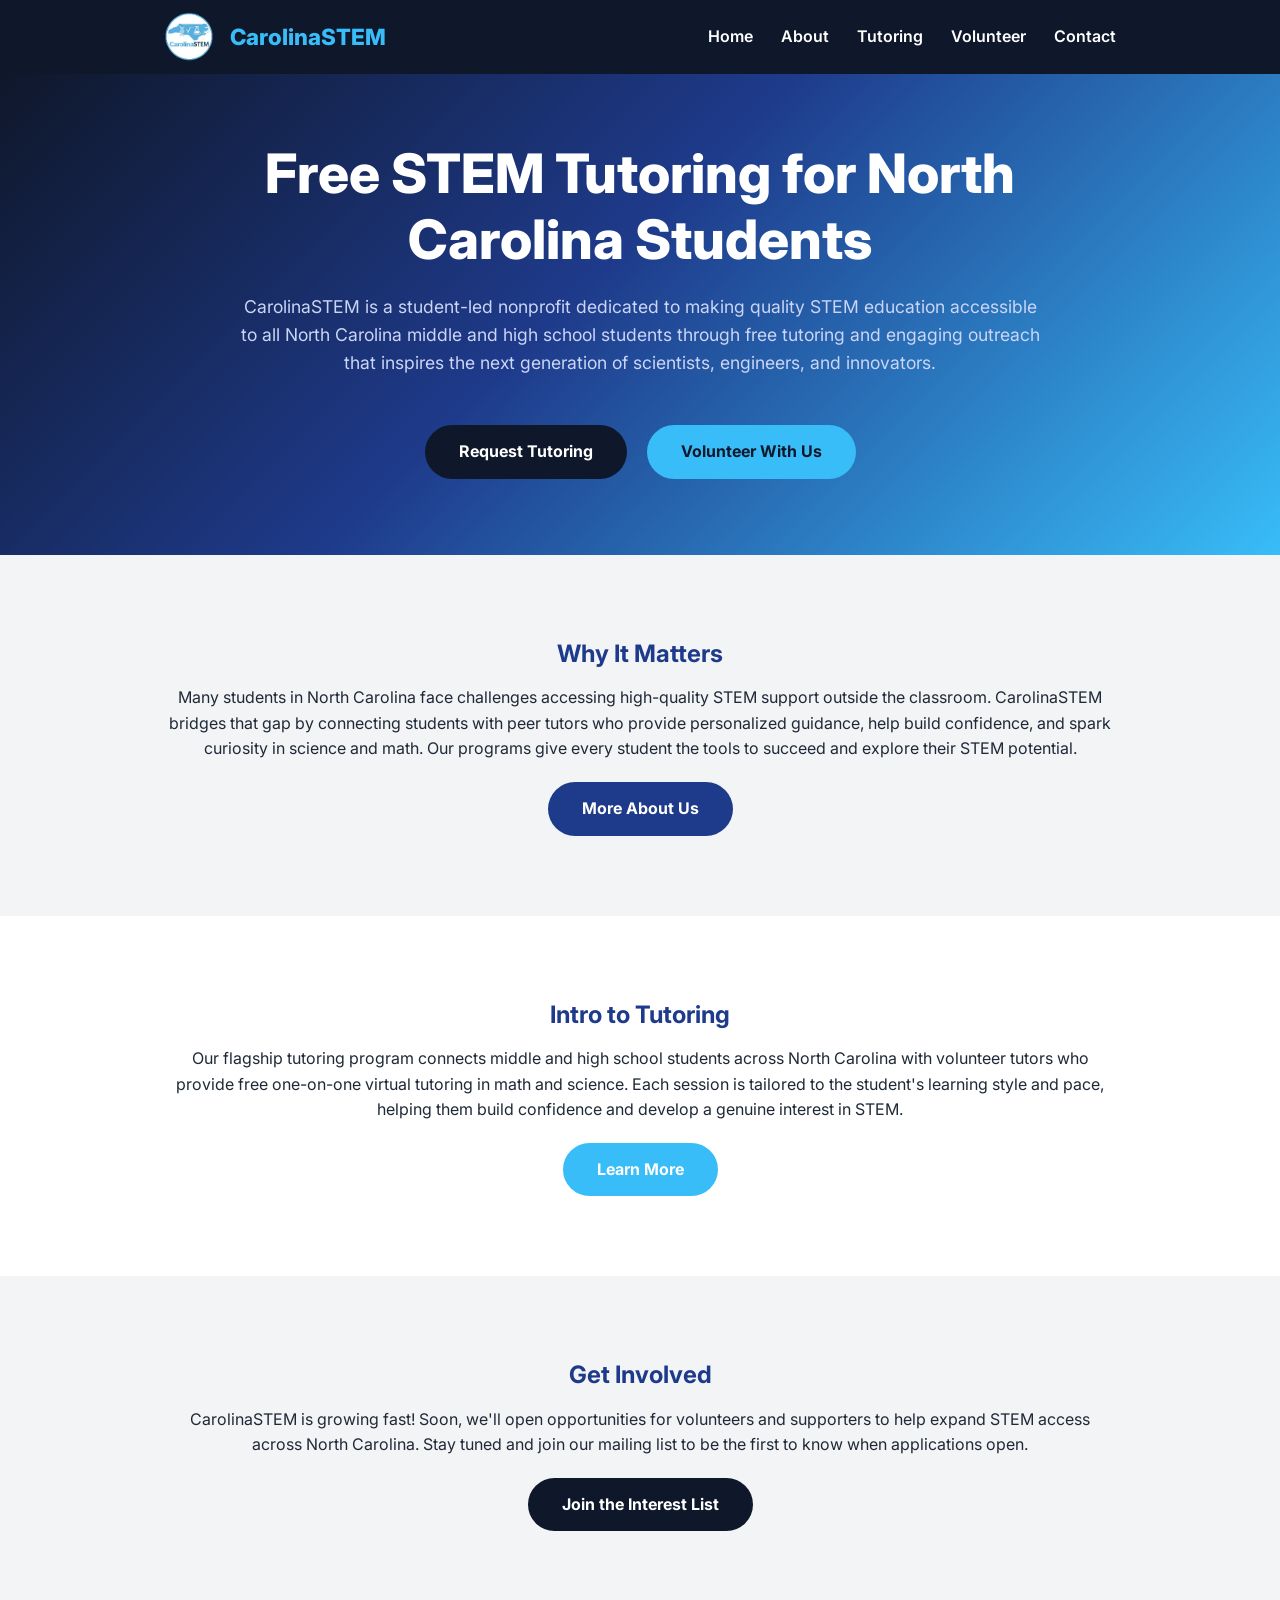
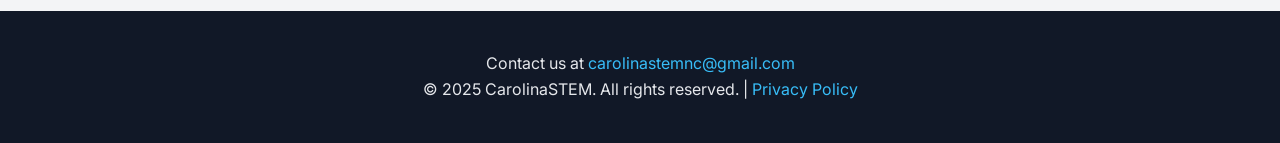
<file: index.html>
<!DOCTYPE html>
<html lang="en">
<head>
  <link rel="icon" href="favicon-final.png" type="image/png" />
  <meta charset="UTF-8" />
  <meta name="viewport" content="width=device-width, initial-scale=1.0" />
  <meta name="description" content="CarolinaSTEM provides free STEM tutoring to North    Carolina middle and high school students through our student-led nonprofit organization. Request tutoring or volunteer today.">
  <title>CarolinaSTEM</title>
  <link rel="stylesheet" href="styles.css" />
  <link rel="preconnect" href="https://fonts.googleapis.com">
  <link rel="preconnect" href="https://fonts.gstatic.com" crossorigin>
  <link href="https://fonts.googleapis.com/css2?family=Inter:wght@400;600;700&display=swap" rel="stylesheet">
</head>
<body>
<header class="top-nav">
  <div class="container">
    <a href="index.html" class="logo">
      <img src="favicon-final.png" alt="CarolinaSTEM Logo" class="logo-img">
      <span class="logo-text">CarolinaSTEM</span>
    </a>
    <nav class="nav-links">
      <a href="index.html">Home</a>
      <a href="about.html">About</a>
      <a href="tutoring.html">Tutoring</a>
      <a href="volunteer.html">Volunteer</a>
      <a href="contact.html">Contact</a>
    </nav>
  </div>
</header>
  <!--
  <div class="announcement" id="announcement">
  <span class="announcement-text">
    Looking for full, 6-week long courses in biology, math, coding, and other subjects? Check out <a href="https://smathtutors.weebly.com/overview.html" target="_blank" rel="noopener noreferrer">SMath Tutoring</a>. Register <a href="https://docs.google.com/forms/d/e/1FAIpQLSfJgn5MF80Zr8JHVbc7erbJmSC-7MuQUoDEdUMuD5OORImJAg/viewform" target="_blank" rel="noopener noreferrer">here!</a>
  </span>
    
  <button class="close-btn" onclick="closeAnnouncement()">✕</button>
</div>
  -->
  <header class="hero">
    <div class="container">
      <h1 id="rotating-text">Free STEM Tutoring for North Carolina Students</h1>
      <p class="subtitle">
        CarolinaSTEM is a student-led nonprofit dedicated to making quality STEM education            accessible to all North Carolina middle and high school students through free                 tutoring and engaging outreach that inspires the next generation of scientists,               engineers, and innovators.
      </p>
      <div class="button-group">
  <a href="tutoring.html" class="button primary">Request Tutoring</a>
  <a href="volunteer.html" class="button secondary">Volunteer With Us</a>
</div>
    </div>
  </header>

<!-- HOME PAGE BOTTOM SECTIONS -->

<section class="section grey-bg home-section">
  <div class="container">
    <h2 class="text-center" style="color:#1e3a8a;">Why It Matters</h2>
    <p class="text-center" style="text-align:center;">
      Many students in North Carolina face challenges accessing high-quality STEM support outside the classroom. 
      CarolinaSTEM bridges that gap by connecting students with peer tutors who provide personalized guidance, 
      help build confidence, and spark curiosity in science and math. Our programs give every student the tools to succeed and explore their STEM potential.
    </p>
    <div class="text-center" style="margin-top:20px;">
      <a href="about.html" class="button why-btn">More About Us</a>
    </div>
  </div>
</section>

<section class="section white-bg home-section">
  <div class="container">
    <h2 class="text-center" style="color:#1e3a8a;">Intro to Tutoring</h2>
    <p class="text-center" style="text-align:center;">
      Our flagship tutoring program connects middle and high school students across North Carolina 
      with volunteer tutors who provide free one-on-one virtual tutoring in math and science. 
      Each session is tailored to the student's learning style and pace, helping them build confidence 
      and develop a genuine interest in STEM.
    </p>
    <div class="text-center" style="margin-top:20px;">
      <a href="tutoring.html" class="button tutoring-btn">Learn More</a>
    </div>
  </div>
</section>

<section class="section grey-bg home-section">
  <div class="container">
    <h2 class="text-center" style="color:#1e3a8a;">Get Involved</h2>
    <p class="text-center" style="text-align:center;">
      CarolinaSTEM is growing fast! Soon, we'll open opportunities for volunteers and supporters to help expand STEM access across North Carolina. 
      Stay tuned and join our mailing list to be the first to know when applications open.
    </p>
    <div class="text-center" style="margin-top:20px;">
      <a href="https://forms.gle/A83GnDhWEtL3auiw7" target="_blank" class="button volunteer-btn">Join the Interest List</a>
    </div>
  </div>
</section>

  <footer class="footer">
  <div class="container">
    <p>Contact us at <a href="mailto:carolinastemnc@gmail.com">carolinastemnc@gmail.com</a></p>
    <p>© 2025 CarolinaSTEM. All rights reserved. | <a href="privacy.html" style="color: #38bdf8;">Privacy Policy</a></p>
  </div>
</footer>
    
    <script src="script.js"></script>
</body>
</html>
</file>
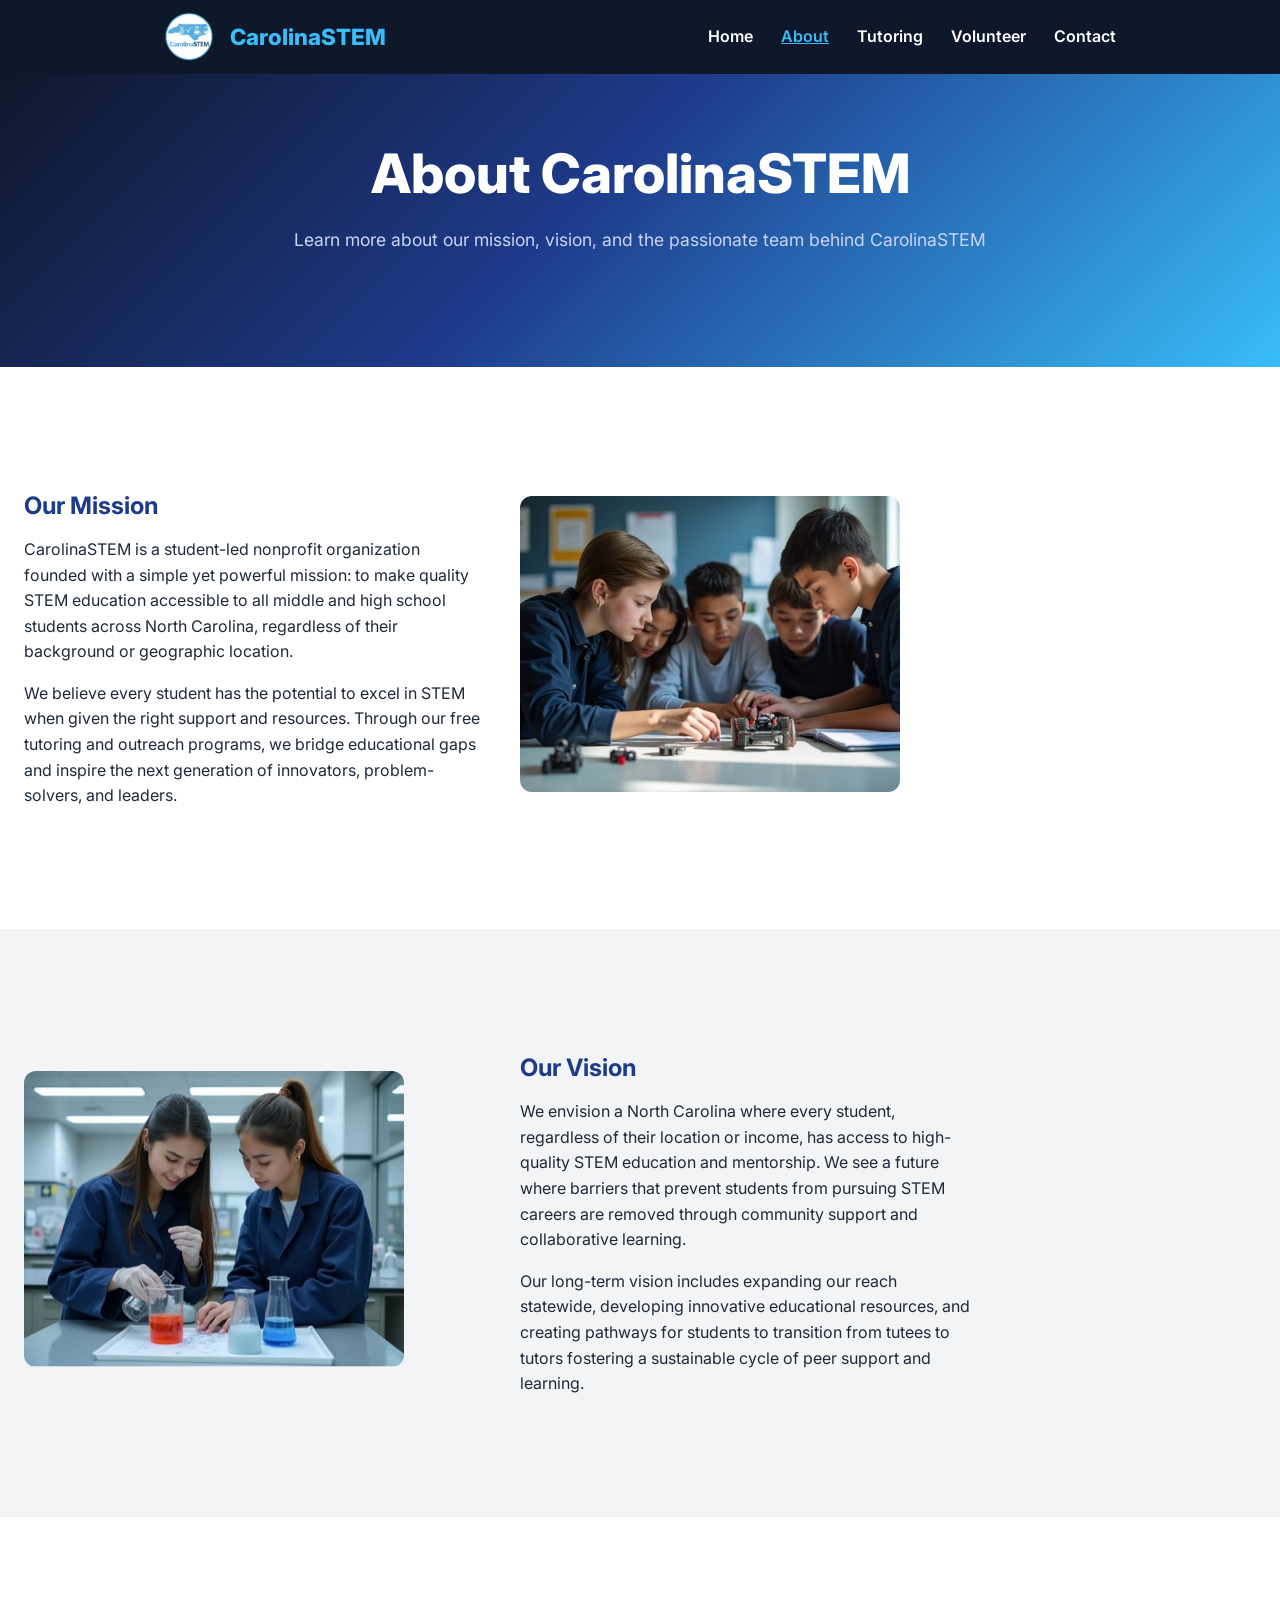
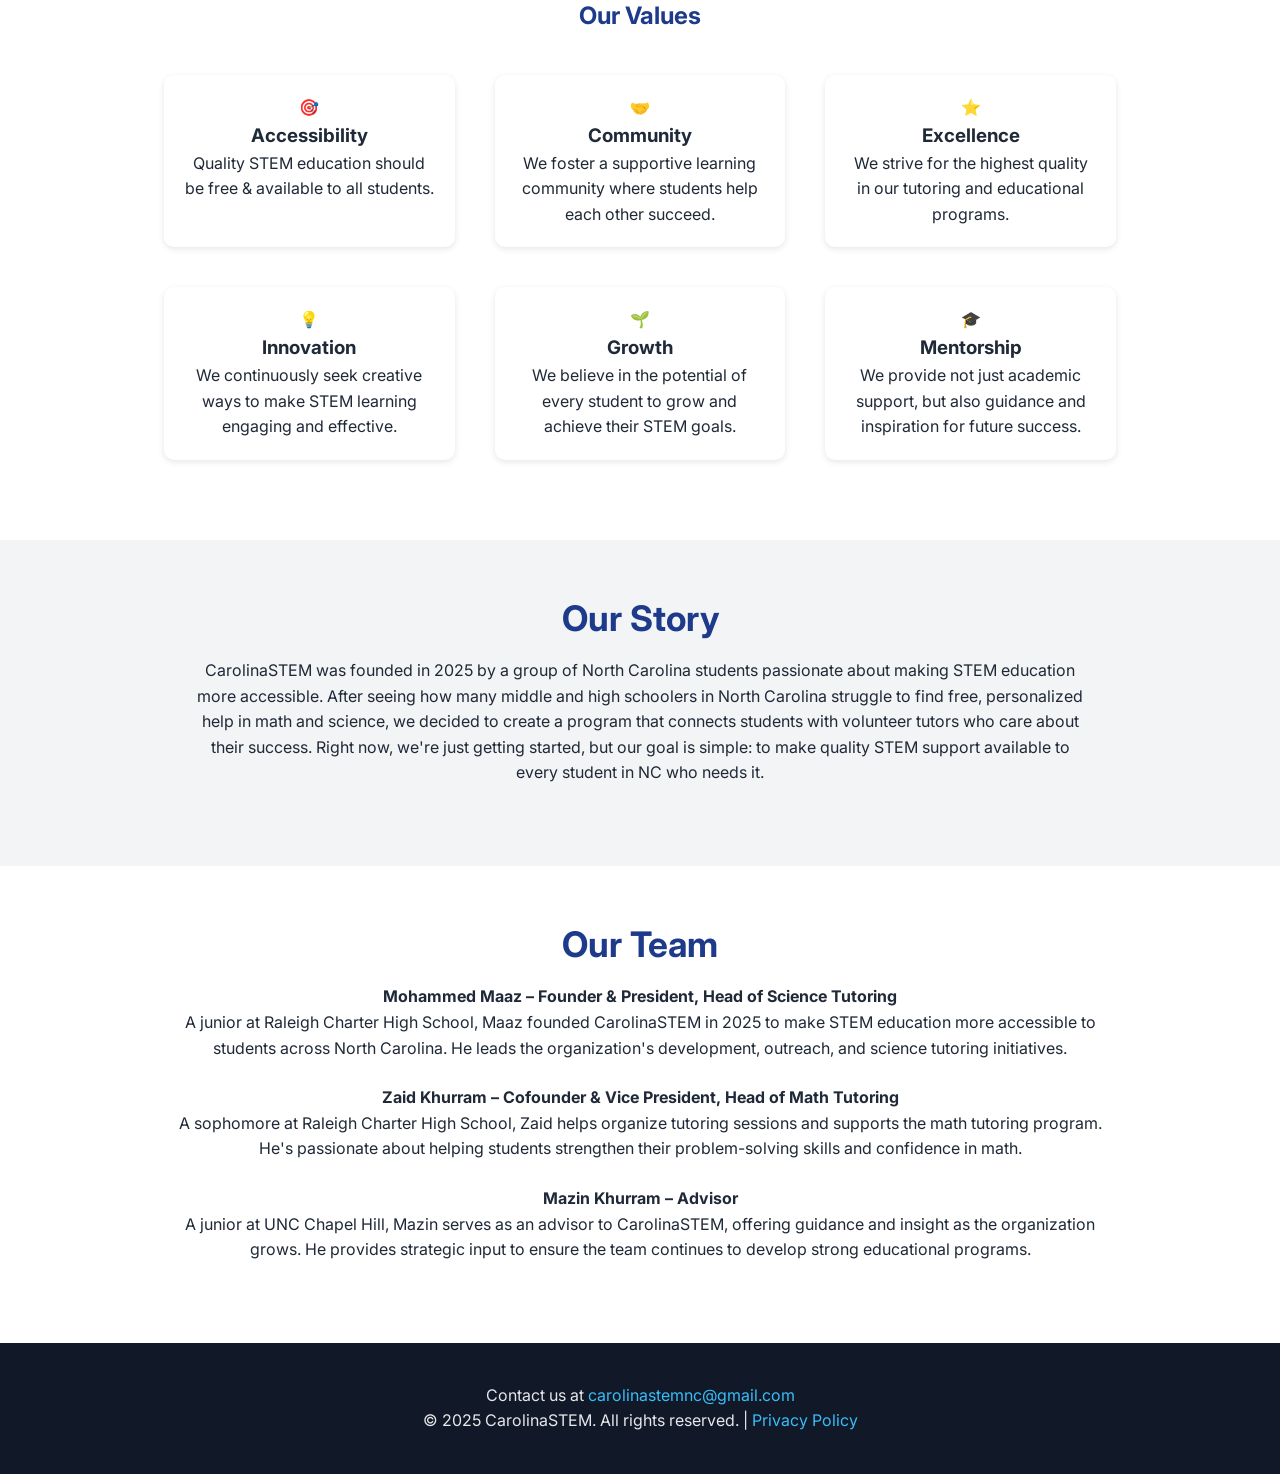
<file: about.html>
<!DOCTYPE html>
<html lang="en">
<head>
  <link rel="icon" href="favicon-final.png" type="image/png" />
  <meta charset="UTF-8" />
  <meta name="viewport" content="width=device-width, initial-scale=1.0" />
  <meta name="description" content="Learn about CarolinaSTEM's mission to make quality STEM education accessible to all North Carolina students through free tutoring and peer mentorship.">
  <title>About CarolinaSTEM</title>
  <link rel="stylesheet" href="styles.css" />
  <link rel="preconnect" href="https://fonts.googleapis.com">
  <link rel="preconnect" href="https://fonts.gstatic.com" crossorigin>
  <link href="https://fonts.googleapis.com/css2?family=Inter:wght@400;600;700&display=swap" rel="stylesheet">
</head>
<body>

<header class="top-nav">
  <div class="container">
    <a href="index.html" class="logo">
      <img src="favicon-final.png" alt="CarolinaSTEM Logo" class="logo-img">
      <span class="logo-text">CarolinaSTEM</span>
    </a>
    <nav class="nav-links">
      <a href="index.html">Home</a>
      <a href="about.html">About</a>
      <a href="tutoring.html">Tutoring</a>
      <a href="volunteer.html">Volunteer</a>
      <a href="contact.html">Contact</a>
    </nav>
  </div>
</header>
  <!--
 <div class="announcement" id="announcement">
  <span>
    🚨 Tutoring is temporarily paused until June 1st due to scheduling constraints. 
    Please <a href="contact.html" class="announcement-link">contact us</a> to schedule sessions in June or later. 🚨
  </span>
  <button class="close-btn" onclick="closeAnnouncement()">✕</button>
</div>
  -->
<header class="hero about-hero">
  <div class="container">
    <h1>About CarolinaSTEM</h1>
    <p class="subtitle">Learn more about our mission, vision, and the passionate team behind CarolinaSTEM</p>
  </div>
</header>

<section class="section light-bg">
  <div class="container flex-row">
    <div class="text">
      <h2>Our Mission</h2>
      <p>
        CarolinaSTEM is a student-led nonprofit organization founded with a simple yet powerful mission: 
        to make quality STEM education accessible to all middle and high school students across North Carolina, regardless of their background or geographic location.
      </p>
      <p>
        We believe every student has the potential to excel in STEM when given the right support and resources. Through our free tutoring and outreach programs, 
        we bridge educational gaps and inspire the next generation of innovators, problem-solvers, and leaders.
      </p>
    </div>
    <div class="image">
      <img src="mission.png" alt="Our Mission Image">
    </div>
  </div>
</section>

<section class="section grey-bg">
  <div class="container flex-row reverse">
    <div class="text">
      <h2>Our Vision</h2>
      <p>
        We envision a North Carolina where every student, regardless of their location or income, has access to high-quality STEM education and mentorship. 
        We see a future where barriers that prevent students from pursuing STEM careers are removed through community support and collaborative learning.
      </p>
      <p>
        Our long-term vision includes expanding our reach statewide, developing innovative educational resources, and creating pathways for students to transition from tutees to tutors fostering a sustainable cycle of peer support and learning.
      </p>
    </div>
    <div class="image">
      <img src="vision.png" alt="Our Vision Image">
    </div>
  </div>
</section>

<section class="section white-bg">
  <div class="container">
    <h2 class="text-center">Our Values</h2>
    <div class="values-grid">
      <div class="value-item">
        <div class="emoji-circle">🎯</div>
        <h3>Accessibility</h3>
        <p>Quality STEM education should be free & available to all students.</p>
      </div>
      <div class="value-item">
        <div class="emoji-circle">🤝</div>
        <h3>Community</h3>
        <p>We foster a supportive learning community where students help each other succeed.</p>
      </div>
      <div class="value-item">
        <div class="emoji-circle">⭐</div>
        <h3>Excellence</h3>
        <p>We strive for the highest quality in our tutoring and educational programs.</p>
      </div>
      <div class="value-item">
        <div class="emoji-circle">💡</div>
        <h3>Innovation</h3>
        <p>We continuously seek creative ways to make STEM learning engaging and effective.</p>
      </div>
      <div class="value-item">
        <div class="emoji-circle">🌱</div>
        <h3>Growth</h3>
        <p>We believe in the potential of every student to grow and achieve their STEM goals.</p>
      </div>
      <div class="value-item">
        <div class="emoji-circle">🎓</div>
        <h3>Mentorship</h3>
        <p>We provide not just academic support, but also guidance and inspiration for future success.</p>
      </div>
    </div>
  </div>
</section>

<section class="section grey-bg">
  <div class="container text-center">
    <h2 class="text-center">Our Story</h2>
    <p>
      CarolinaSTEM was founded in 2025 by a group of North Carolina students passionate about making STEM education more accessible. After seeing how many middle and high schoolers in North Carolina struggle to find free, personalized help in math and science, we decided to create a program that connects students with volunteer tutors who care about their success. Right now, we're just getting started, but our goal is simple: to make quality STEM support available to every student in NC who needs it.
    </p>
  </div>
</section>

<section class="section white-bg">
  <div class="container text-center">
    <h2 class="text-center">Our Team</h2>
    <p>
      <strong>Mohammed Maaz – Founder & President, Head of Science Tutoring</strong><br>
      A junior at Raleigh Charter High School, Maaz founded CarolinaSTEM in 2025 to make STEM education more accessible to students across North Carolina. He leads the organization's development, outreach, and science tutoring initiatives.
    </p>
    <p>
      <strong>Zaid Khurram – Cofounder & Vice President, Head of Math Tutoring</strong><br>
      A sophomore at Raleigh Charter High School, Zaid helps organize tutoring sessions and supports the math tutoring program. He's passionate about helping students strengthen their problem-solving skills and confidence in math.
    </p>
    <p>
      <strong>Mazin Khurram – Advisor</strong><br>
      A junior at UNC Chapel Hill, Mazin serves as an advisor to CarolinaSTEM, offering guidance and insight as the organization grows. He provides strategic input to ensure the team continues to develop strong educational programs.
    </p>
  </div>
</section>

<footer class="footer">
  <div class="container">
    <p>Contact us at <a href="mailto:carolinastemnc@gmail.com">carolinastemnc@gmail.com</a></p>
    <p>© 2025 CarolinaSTEM. All rights reserved. | <a href="privacy.html" style="color: #38bdf8;">Privacy Policy</a></p>
  </div>
</footer>
<script>
  // Get the current page's filename
  const currentPage = window.location.pathname.split("/").pop();

  // Get all nav links
  const navLinks = document.querySelectorAll(".nav-links a");

  navLinks.forEach(link => {
    // If the href matches the current page, add the 'active' class
    if (link.getAttribute("href") === currentPage) {
      link.classList.add("active");
    }
  });
</script>
<script src="script.js"></script>
</body>
</html>
</file>
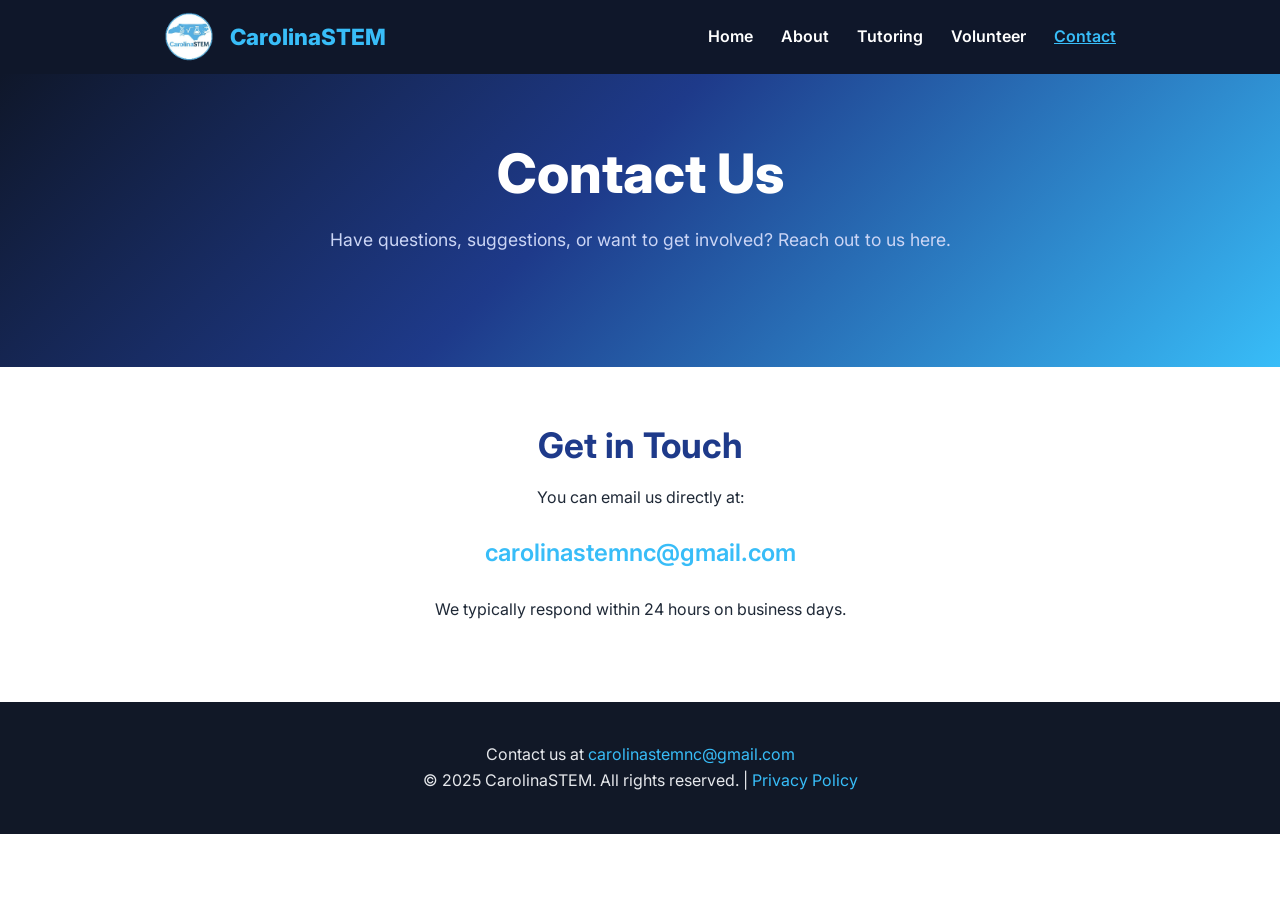
<file: contact.html>
<!DOCTYPE html>
<html lang="en">
<head>
  <link rel="icon" href="favicon-final.png" type="image/png" />
  <meta charset="UTF-8" />
  <meta name="viewport" content="width=device-width, initial-scale=1.0" />
  <meta name="description" content="Contact CarolinaSTEM for questions about our free STEM tutoring program, volunteer opportunities, or to learn more about our mission in North Carolina.">
  <title>Contact CarolinaSTEM</title>
  <link rel="stylesheet" href="styles.css" />
  <link rel="preconnect" href="https://fonts.googleapis.com">
  <link rel="preconnect" href="https://fonts.gstatic.com" crossorigin>
  <link href="https://fonts.googleapis.com/css2?family=Inter:wght@400;600;700&display=swap" rel="stylesheet">
</head>
<body>
<header class="top-nav">
  <div class="container">
    <a href="index.html" class="logo">
      <img src="favicon-final.png" alt="CarolinaSTEM Logo" class="logo-img">
      <span class="logo-text">CarolinaSTEM</span>
    </a>
    <nav class="nav-links">
      <a href="index.html">Home</a>
      <a href="about.html">About</a>
      <a href="tutoring.html">Tutoring</a>
      <a href="volunteer.html">Volunteer</a>
      <a href="contact.html">Contact</a>
    </nav>
  </div>
</header>
  <!--
 <div class="announcement" id="announcement">
  <span>
    🚨 Tutoring is temporarily paused until June 1st due to scheduling constraints. 
    Please <a href="contact.html" class="announcement-link">contact us</a> to schedule sessions in June or later. 🚨
  </span>
  <button class="close-btn" onclick="closeAnnouncement()">✕</button>
</div>
  -->
<header class="hero about-hero">
  <div class="container">
    <h1>Contact Us</h1>
    <p class="subtitle">Have questions, suggestions, or want to get involved? Reach out to us here.</p>
  </div>
</header>

<section class="section white-bg">
  <div class="container text-center">
    <h2 class="text-center">Get in Touch</h2>
    <p>You can email us directly at:</p>
    <p><a href="mailto:carolinastemnc@gmail.com" class="contact-email">carolinastemnc@gmail.com</a></p>
    <p>We typically respond within 24 hours on business days.</p>
  </div>
</section>

<footer class="footer">
  <div class="container">
    <p>Contact us at <a href="mailto:carolinastemnc@gmail.com">carolinastemnc@gmail.com</a></p>
    <p>© 2025 CarolinaSTEM. All rights reserved. | <a href="privacy.html" style="color: #38bdf8;">Privacy Policy</a></p>
  </div>
</footer>
<script>
  // Get the current page's filename
  const currentPage = window.location.pathname.split("/").pop();

  // Get all nav links
  const navLinks = document.querySelectorAll(".nav-links a");

  navLinks.forEach(link => {
    // If the href matches the current page, add the 'active' class
    if (link.getAttribute("href") === currentPage) {
      link.classList.add("active");
    }
  });
</script>
<script src="script.js"></script>
</body>
</html>
</file>
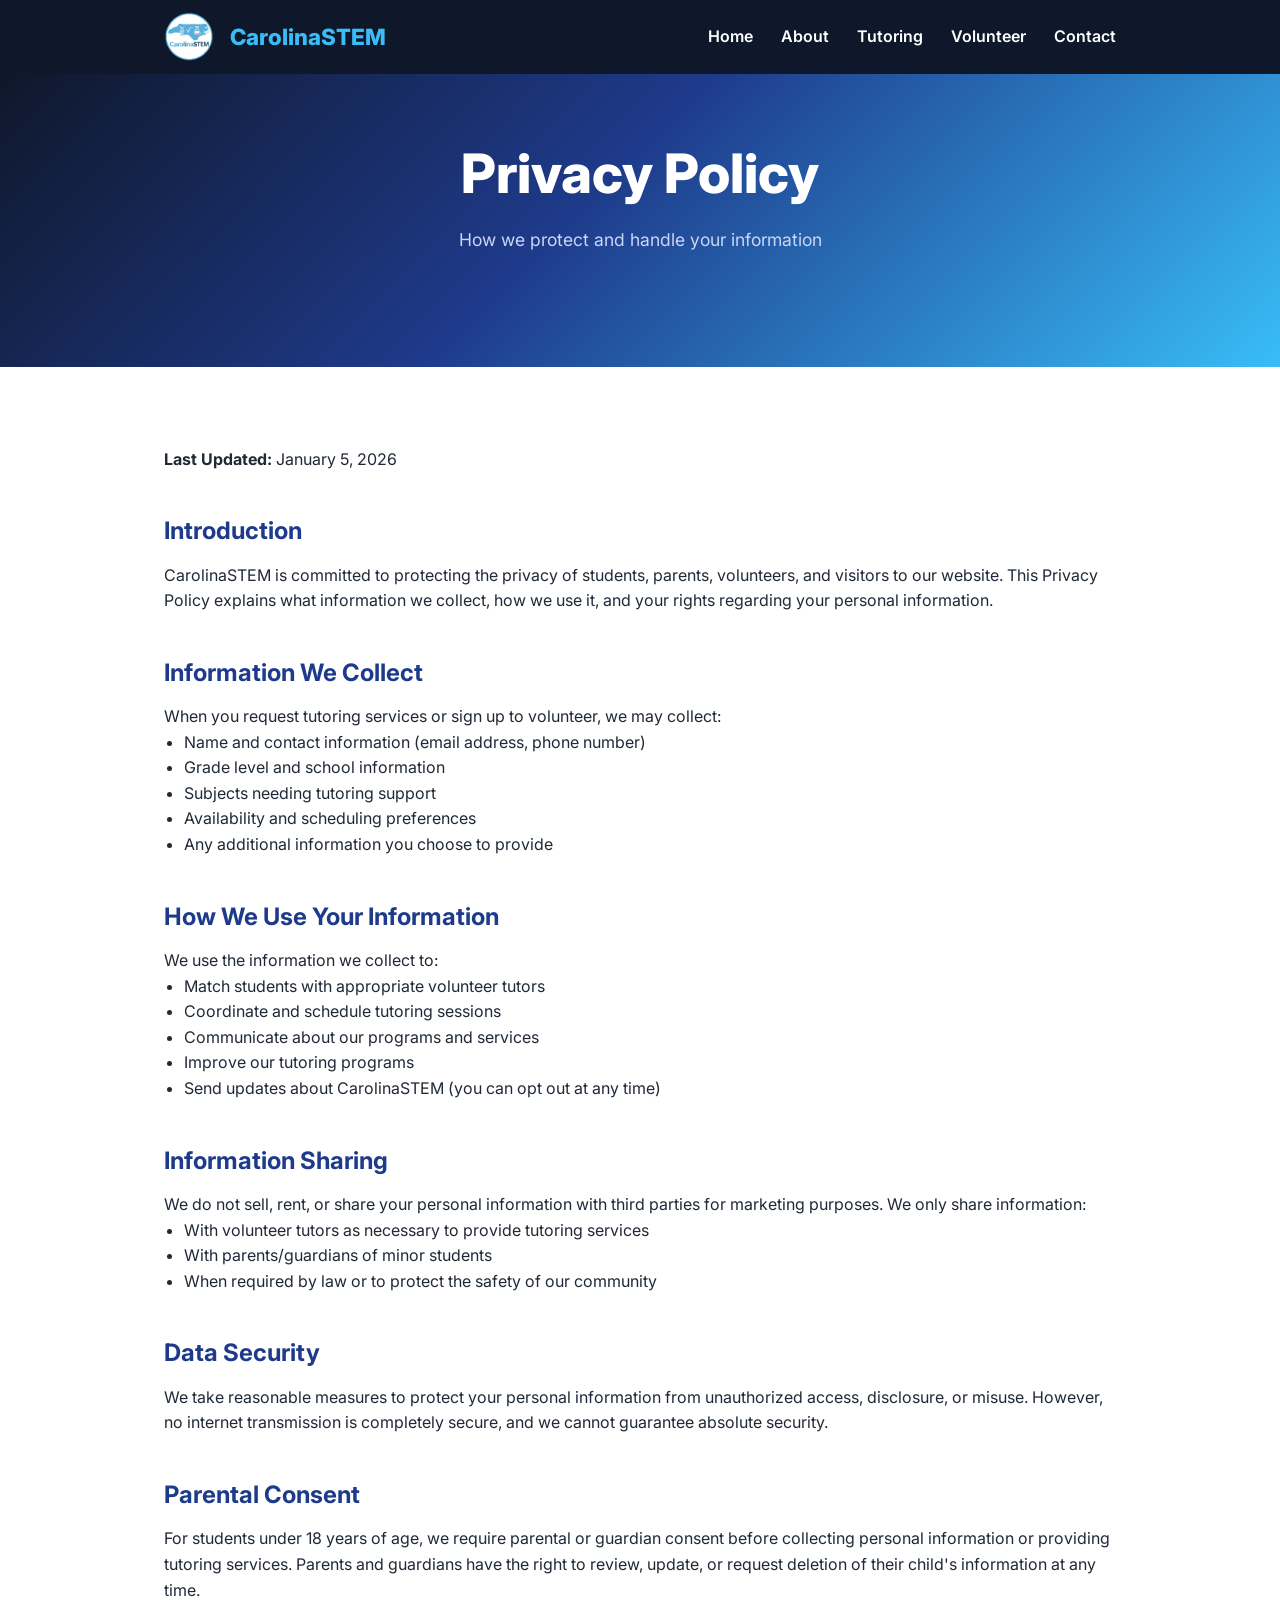
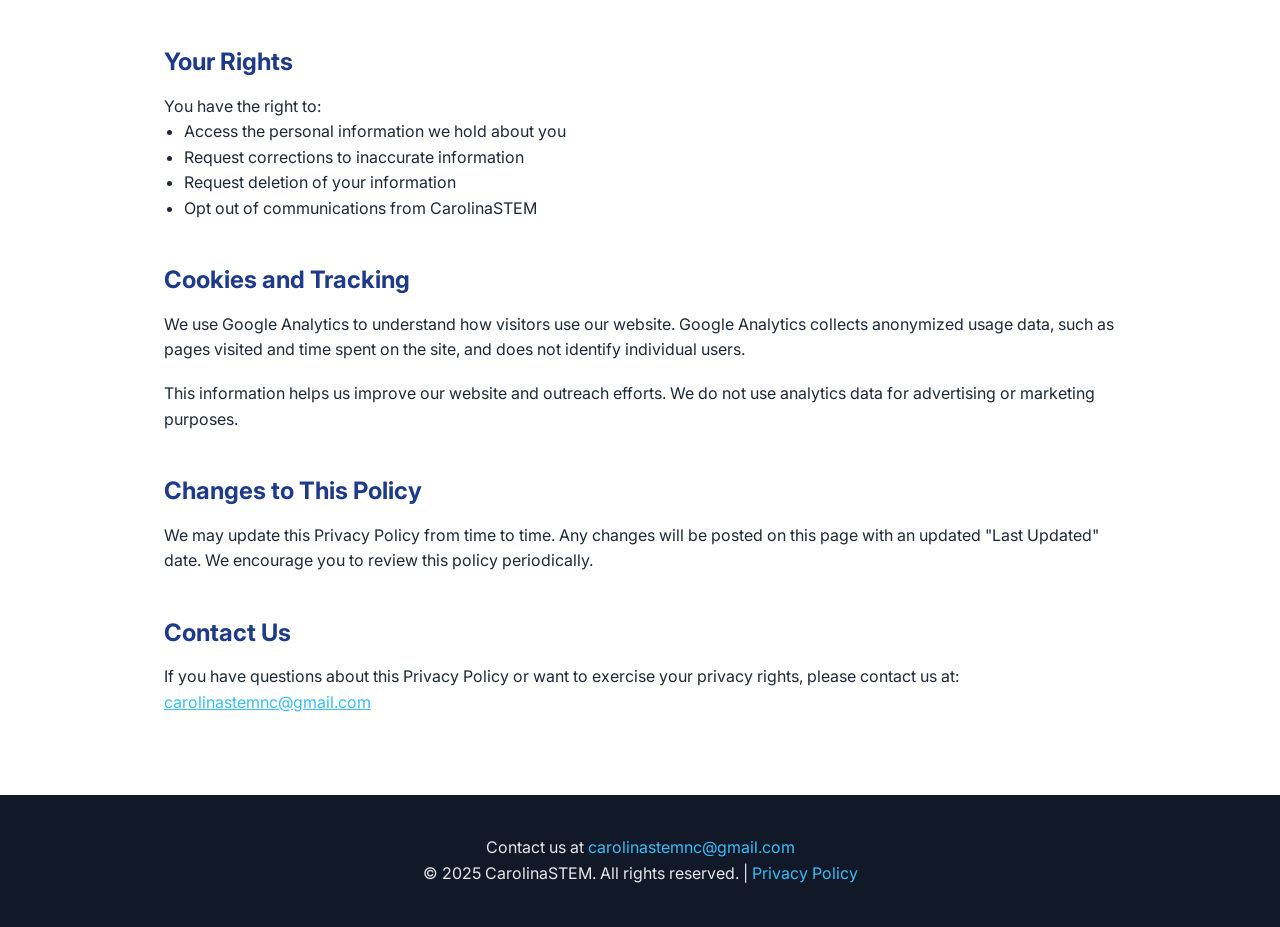
<file: privacy.html>
<!DOCTYPE html>
<html lang="en">
<head>
  <link rel="icon" href="favicon-final.png" type="image/png" />
  <meta charset="UTF-8" />
  <meta name="viewport" content="width=device-width, initial-scale=1.0" />
  <meta name="description" content="CarolinaSTEM's privacy policy - learn how we protect and handle student information in our free STEM tutoring program.">
  <title>Privacy Policy | CarolinaSTEM</title>
  <link rel="stylesheet" href="styles.css" />
  <link rel="preconnect" href="https://fonts.googleapis.com">
  <link rel="preconnect" href="https://fonts.gstatic.com" crossorigin>
  <link href="https://fonts.googleapis.com/css2?family=Inter:wght@400;600;700&display=swap" rel="stylesheet">
</head>
<body>
<header class="top-nav">
  <div class="container">
    <a href="index.html" class="logo">
      <img src="favicon-final.png" alt="CarolinaSTEM Logo" class="logo-img">
      <span class="logo-text">CarolinaSTEM</span>
    </a>
    <nav class="nav-links">
      <a href="index.html">Home</a>
      <a href="about.html">About</a>
      <a href="tutoring.html">Tutoring</a>
      <a href="volunteer.html">Volunteer</a>
      <a href="contact.html">Contact</a>
    </nav>
  </div>
</header>

<header class="hero about-hero">
  <div class="container privacy-content" style="max-width:800px;">
    <h1>Privacy Policy</h1>
    <p class="subtitle">How we protect and handle your information</p>
  </div>
</header>

<section class="section white-bg">
  <div class="container">
    <p><strong>Last Updated:</strong> January 5, 2026</p>
    
    <h2 style="margin-top: 40px;">Introduction</h2>
    <p>CarolinaSTEM is committed to protecting the privacy of students, parents, volunteers, and visitors to our website. This Privacy Policy explains what information we collect, how we use it, and your rights regarding your personal information.</p>

    <h2 style="margin-top: 40px;">Information We Collect</h2>
    <p>When you request tutoring services or sign up to volunteer, we may collect:</p>
    <ul style="margin-left: 20px; margin-bottom: 16px;">
      <li>Name and contact information (email address, phone number)</li>
      <li>Grade level and school information</li>
      <li>Subjects needing tutoring support</li>
      <li>Availability and scheduling preferences</li>
      <li>Any additional information you choose to provide</li>
    </ul>

    <h2 style="margin-top: 40px;">How We Use Your Information</h2>
    <p>We use the information we collect to:</p>
    <ul style="margin-left: 20px; margin-bottom: 16px;">
      <li>Match students with appropriate volunteer tutors</li>
      <li>Coordinate and schedule tutoring sessions</li>
      <li>Communicate about our programs and services</li>
      <li>Improve our tutoring programs</li>
      <li>Send updates about CarolinaSTEM (you can opt out at any time)</li>
    </ul>

    <h2 style="margin-top: 40px;">Information Sharing</h2>
    <p>We do not sell, rent, or share your personal information with third parties for marketing purposes. We only share information:</p>
    <ul style="margin-left: 20px; margin-bottom: 16px;">
      <li>With volunteer tutors as necessary to provide tutoring services</li>
      <li>With parents/guardians of minor students</li>
      <li>When required by law or to protect the safety of our community</li>
    </ul>

    <h2 style="margin-top: 40px;">Data Security</h2>
    <p>We take reasonable measures to protect your personal information from unauthorized access, disclosure, or misuse. However, no internet transmission is completely secure, and we cannot guarantee absolute security.</p>

    <h2 style="margin-top: 40px;">Parental Consent</h2>
    <p>For students under 18 years of age, we require parental or guardian consent before collecting personal information or providing tutoring services. Parents and guardians have the right to review, update, or request deletion of their child's information at any time.</p>

    <h2 style="margin-top: 40px;">Your Rights</h2>
    <p>You have the right to:</p>
    <ul style="margin-left: 20px; margin-bottom: 16px;">
      <li>Access the personal information we hold about you</li>
      <li>Request corrections to inaccurate information</li>
      <li>Request deletion of your information</li>
      <li>Opt out of communications from CarolinaSTEM</li>
    </ul>

    <h2 style="margin-top: 40px;">Cookies and Tracking</h2>
    <div class="policy-block">
  <p>
    We use Google Analytics to understand how visitors use our website. 
    Google Analytics collects anonymized usage data, such as pages visited and time spent on the site, and does not identify individual users.
  </p>

  <p>
    This information helps us improve our website and outreach efforts. 
    We do not use analytics data for advertising or marketing purposes.
  </p>
</div>
    
    <h2 style="margin-top: 40px;">Changes to This Policy</h2>
    <p>We may update this Privacy Policy from time to time. Any changes will be posted on this page with an updated "Last Updated" date. We encourage you to review this policy periodically.</p>

    <h2 style="margin-top: 40px;">Contact Us</h2>
    <p>If you have questions about this Privacy Policy or want to exercise your privacy rights, please contact us at:</p>
    <p><a href="mailto:carolinastemnc@gmail.com" style="color: #38bdf8;">carolinastemnc@gmail.com</a></p>
  </div>
</section>

<footer class="footer">
  <div class="container">
    <p>Contact us at <a href="mailto:carolinastemnc@gmail.com">carolinastemnc@gmail.com</a></p>
    <p>© 2025 CarolinaSTEM. All rights reserved. | <a href="privacy.html" style="color: #38bdf8;">Privacy Policy</a></p>
  </div>
</footer>

<script>
  const currentPage = window.location.pathname.split("/").pop();
  const navLinks = document.querySelectorAll(".nav-links a");
  navLinks.forEach(link => {
    if (link.getAttribute("href") === currentPage) {
      link.classList.add("active");
    }
  });
</script>
<script src="script.js"></script>
</body>
</html>
</file>
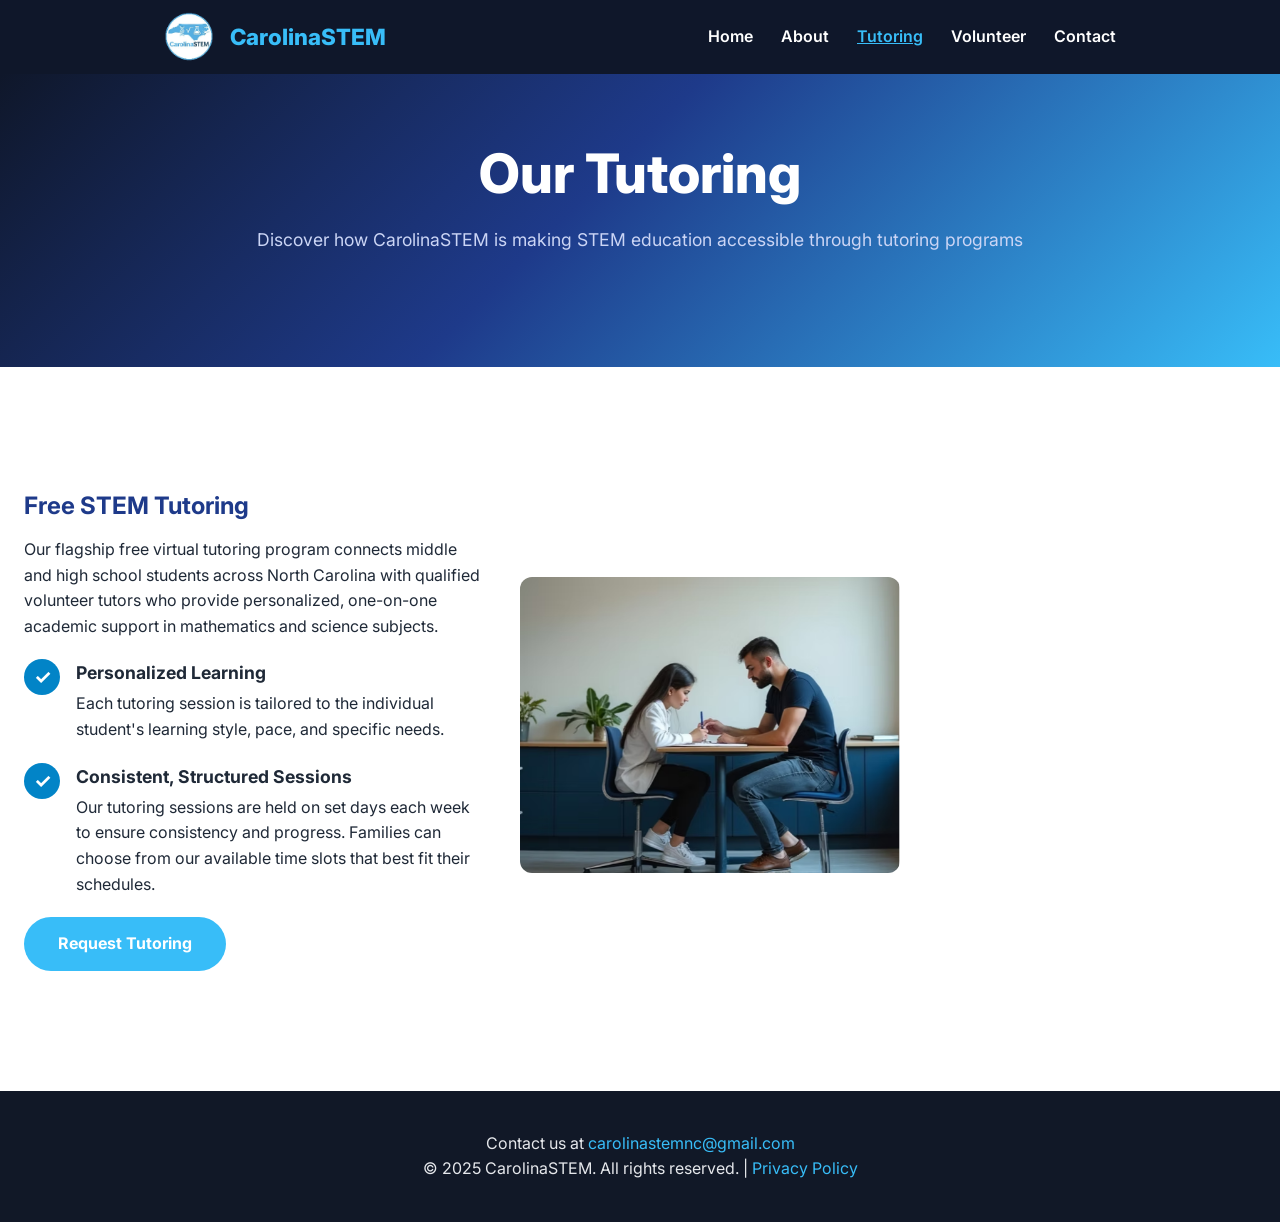
<file: tutoring.html>
<!DOCTYPE html>
<html lang="en">
<head>
  <link rel="icon" href="favicon-final.png" type="image/png" />
  <meta charset="UTF-8" />
  <meta name="viewport" content="width=device-width, initial-scale=1.0" />
  <meta name="description" content="Get free, personalized STEM tutoring from qualified volunteers. CarolinaSTEM offers one-on-one support in math and science for NC middle and high school students.">
  <title>Our Tutoring </title>
  <link rel="stylesheet" href="styles.css" />
  <link rel="preconnect" href="https://fonts.googleapis.com">
  <link rel="preconnect" href="https://fonts.gstatic.com" crossorigin>
  <link href="https://fonts.googleapis.com/css2?family=Inter:wght@400;600;700&display=swap" rel="stylesheet">
</head>
<body>
<header class="top-nav">
  <div class="container">
    <a href="index.html" class="logo">
      <img src="favicon-final.png" alt="CarolinaSTEM Logo" class="logo-img">
      <span class="logo-text">CarolinaSTEM</span>
    </a>
    <nav class="nav-links">
      <a href="index.html">Home</a>
      <a href="about.html">About</a>
      <a href="tutoring.html">Tutoring</a>
      <a href="volunteer.html">Volunteer</a>
      <a href="contact.html">Contact</a>
    </nav>
  </div>
</header>
  <!--
 <div class="announcement" id="announcement">
  <span>
    🚨 Tutoring is temporarily paused until June 1st due to scheduling constraints. 
    Please <a href="contact.html" class="announcement-link">contact us</a> to schedule sessions in June or later. 🚨
  </span>
  <button class="close-btn" onclick="closeAnnouncement()">✕</button>
</div>
  -->
<header class="hero about-hero">
  <div class="container">
    <h1>Our Tutoring</h1>
    <p class="subtitle">
      Discover how CarolinaSTEM is making STEM education accessible through tutoring programs
    </p>
  </div>
</header>

<section class="section light-bg">
  <div class="container flex-row">
    <div class="text">
      <h2 class="navy-title">Free STEM Tutoring</h2>
      <p>
        Our flagship free virtual tutoring program connects middle and high school students across North Carolina with qualified volunteer tutors who provide personalized, one-on-one academic support in mathematics and science subjects.
      </p>

      <div class="circle-bullet">
        <div class="emoji-circle">✓</div>
        <div>
          <h3 class="navy-title">Personalized Learning</h3>
          <p>Each tutoring session is tailored to the individual student's learning style, pace, and specific needs.</p>
        </div>
      </div>

      <div class="circle-bullet">
        <div class="emoji-circle">✓</div>
        <div>
          <h3 class="navy-title">Consistent, Structured Sessions</h3>
          <p>Our tutoring sessions are held on set days each week to ensure consistency and progress. Families can choose from our available time slots that best fit their schedules.</p>
        </div>
      </div>

      <a href="https://forms.gle/2QkSMZwcgRuzFtA59" target="_blank" class="button tutoring-btn">Request Tutoring</a>
    </div>

    <div class="image">
      <img src="tutoring.png" alt="Tutoring Image">
    </div>
  </div>
</section>

<footer class="footer">
  <div class="container">
    <p>Contact us at <a href="mailto:carolinastemnc@gmail.com">carolinastemnc@gmail.com</a></p>
    <p>© 2025 CarolinaSTEM. All rights reserved. | <a href="privacy.html" style="color: #38bdf8;">Privacy Policy</a></p>
  </div>
</footer>
<script>
  // Get the current page's filename
  const currentPage = window.location.pathname.split("/").pop();

  // Get all nav links
  const navLinks = document.querySelectorAll(".nav-links a");

  navLinks.forEach(link => {
    // If the href matches the current page, add the 'active' class
    if (link.getAttribute("href") === currentPage) {
      link.classList.add("active");
    }
  });
</script>
<script src="script.js"></script>
</body>
</html>
</file>
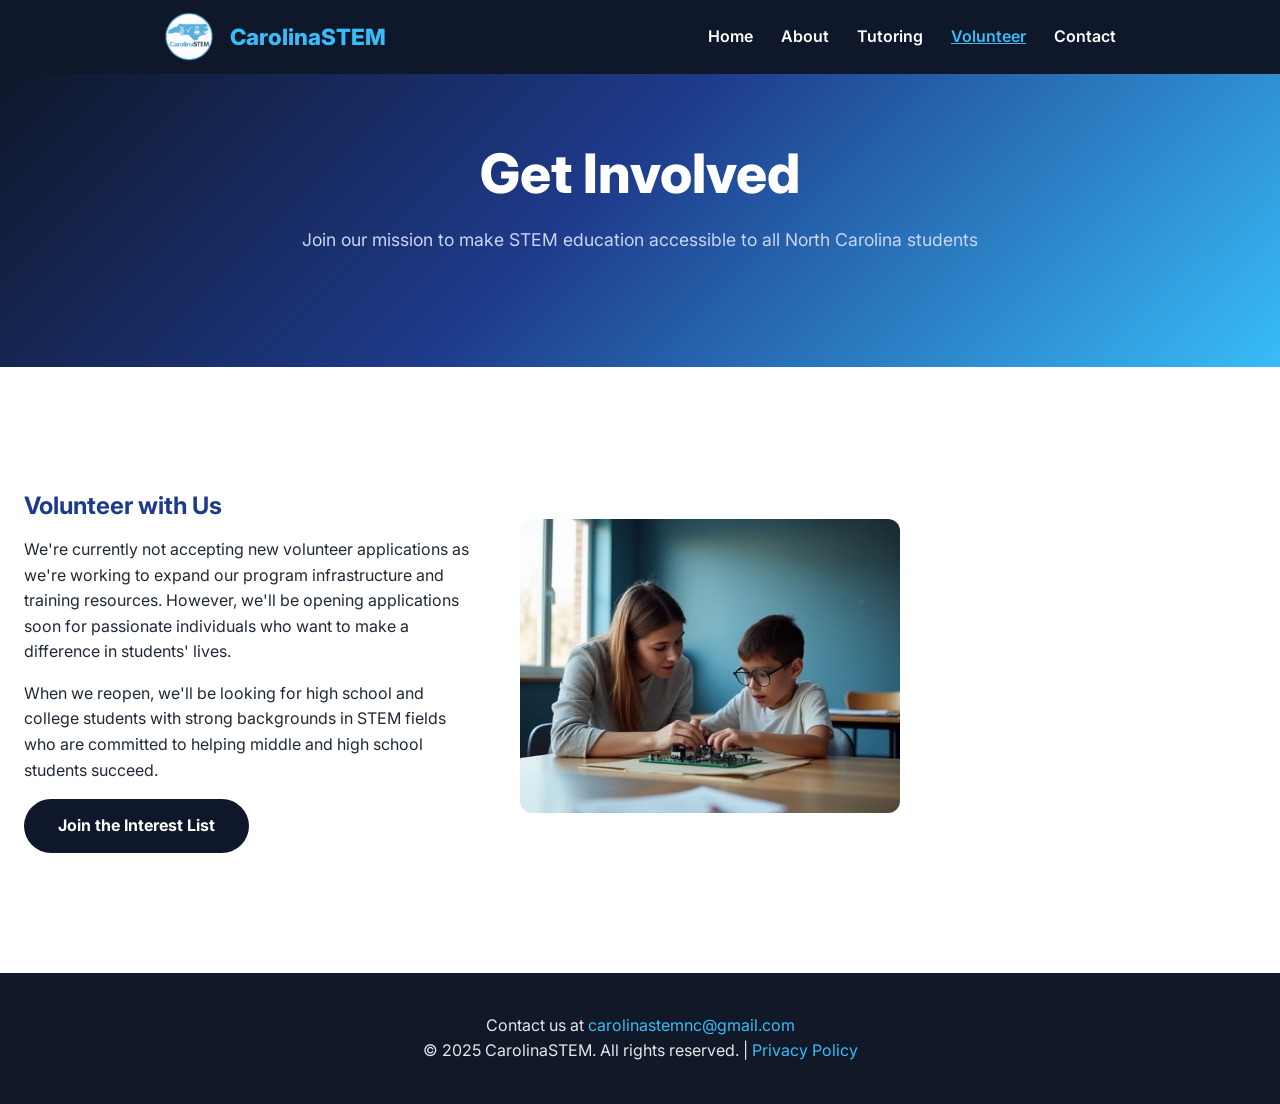
<file: volunteer.html>
<!DOCTYPE html>
<html lang="en">
<head>
  <link rel="icon" href="favicon-final.png" type="image/png" /> 
  <meta charset="UTF-8" />
  <meta name="viewport" content="width=device-width, initial-scale=1.0" />
  <meta name="description" content="Join CarolinaSTEM as a volunteer tutor and help North Carolina students succeed in STEM. Applications opening soon - join our interest list today.">
  <title>Get Involved</title>
  <link rel="stylesheet" href="styles.css" />
  <link rel="preconnect" href="https://fonts.googleapis.com">
  <link rel="preconnect" href="https://fonts.gstatic.com" crossorigin>
  <link href="https://fonts.googleapis.com/css2?family=Inter:wght@400;600;700&display=swap" rel="stylesheet">
</head>

<body>

<header class="top-nav">
  <div class="container">
    <a href="index.html" class="logo">
      <img src="favicon-final.png" alt="CarolinaSTEM Logo" class="logo-img">
      <span class="logo-text">CarolinaSTEM</span>
    </a>
    <nav class="nav-links">
      <a href="index.html">Home</a>
      <a href="about.html">About</a>
      <a href="tutoring.html">Tutoring</a>
      <a href="volunteer.html">Volunteer</a>
      <a href="contact.html">Contact</a>
    </nav>
  </div>
</header>
  <!--
 <div class="announcement" id="announcement">
  <span>
    🚨 Tutoring is temporarily paused until June 1st due to scheduling constraints. 
    Please <a href="contact.html" class="announcement-link">contact us</a> to schedule sessions in June or later. 🚨
  </span>
  <button class="close-btn" onclick="closeAnnouncement()">✕</button>
</div>
  -->
<!-- HERO -->
<header class="hero about-hero">
  <div class="container">
    <h1>Get Involved</h1>
    <p class="subtitle">
      Join our mission to make STEM education accessible to all North Carolina students
    </p>
  </div>
</header>

<!-- VOLUNTEER CONTENT -->
<section class="section light-bg">
  <div class="container flex-row">
    
    <!-- LEFT: TEXT -->
    <div class="text">
      <h2>Volunteer with Us</h2>

      <p>
        We're currently not accepting new volunteer applications as we're working to expand our program infrastructure and training resources. However, we'll be opening applications soon
for passionate individuals who want to make a difference in students' lives.
      </p>

      <p>
        When we reopen, we'll be looking for high school and college students with strong
        backgrounds in STEM fields who are committed to helping middle and high school students succeed.
      </p>

      <a
        href="https://forms.gle/A83GnDhWEtL3auiw7"
        target="_blank"
        class="button volunteer-btn"
      >
        Join the Interest List
      </a>
    </div>

    <!-- RIGHT: IMAGE -->
    <div class="image">
      <img src="volunteer.png" alt="Volunteer Image">
    </div>
  </div>
</section>

<footer class="footer">
  <div class="container">
    <p>Contact us at <a href="mailto:carolinastemnc@gmail.com">carolinastemnc@gmail.com</a></p>
    <p>© 2025 CarolinaSTEM. All rights reserved. | <a href="privacy.html" style="color: #38bdf8;">Privacy Policy</a></p>
  </div>
</footer>
<script>
  // Get the current page's filename
  const currentPage = window.location.pathname.split("/").pop();

  // Get all nav links
  const navLinks = document.querySelectorAll(".nav-links a");

  navLinks.forEach(link => {
    // If the href matches the current page, add the 'active' class
    if (link.getAttribute("href") === currentPage) {
      link.classList.add("active");
    }
  });
</script>
<script src="script.js"></script>
</body>
</html>
</file>
<file: styles.css>
/* ---------- ATTEMPT 2 ---------- */
* {
  box-sizing: border-box;
  margin: 0;
  padding: 0;
}

/* ---------- BASE ---------- */
body {
  font-family: 'Inter', sans-serif;
  color: #1f2937;
  line-height: 1.6;
  background: #ffffff;
}

.container {
  max-width: 1000px;
  margin: 0 auto;
  padding: 0 24px;
}

/* ---------- NAV ---------- */
.top-nav {
  position: sticky;
  top: 0;
  background: #0f172a;
  color: #ffffff;
  padding: 12px 0;
  z-index: 100;
}

.top-nav .container {
  display: flex;
  justify-content: space-between;
  align-items: center;
}

.top-nav .logo {
  display: flex;
  align-items: center;
  gap: 16px;
  font-weight: 800;
  font-size: 1.4rem;
  color: #38bdf8;
  text-decoration: none;
}

.logo-img {
  width: 50px;
  height: 50px;
  object-fit: contain;
}

.nav-links a {
  color: #ffffff;
  margin-left: 24px;
  text-decoration: none;
  font-weight: 600;
}

.nav-links a:hover,
.nav-links a.active {
  color: #38bdf8;
}

/* ---------- HERO ---------- */
.hero {
  background: linear-gradient(135deg, #0f172a 0%, #1e3a8a 45%, #38bdf8 100%);
  padding: 66px 0 76px;
  text-align: center;
  color: #ffffff;
}

.hero h1 {
  font-size: 3.4rem;
  font-weight: 800;
  line-height: 1.22;
  margin-bottom: 20px;
}

.subtitle {
  font-size: 1.1rem;
  max-width: 800px;
  margin: 0 auto 36px;
  color: #cbd5f5;
}

/* ---------- BUTTONS ---------- */
.button {
  display: inline-block;
  padding: 14px 34px;
  border-radius: 999px;
  font-weight: 700;
  text-decoration: none;
  transition: transform 0.2s ease, box-shadow 0.2s ease;
}

.button:hover {
  transform: translateY(-2px);
}

.primary {
  background: #0f172a;
  color: #ffffff;
}

.secondary {
  background: #38bdf8;
  color: #0f172a;
}

/* ---------- SECTIONS ---------- */
.section {
  padding: 80px 0;
}

.section.alt {
  background: #f9fafb;
}

.section h2 {
  color: #1e3a8a;
  margin-bottom: 12px;
}

.section h2.text-center {
  text-align: center;
}

/* ---------- FLEX IMAGE/TEXT ---------- */
.flex-row {
  display: flex;
  align-items: center;
  gap: 40px;
  margin: 40px 0;
}

.flex-row.reverse {
  flex-direction: row-reverse;
}

.text,
.image {
  flex: 1;
}

.image img {
  width: 100%;
  max-width: 380px;
  border-radius: 12px;
}

/* ---------- VALUES GRID ---------- */
.values-grid {
  display: grid;
  grid-template-columns: repeat(3, 1fr);
  gap: 40px;
  margin-top: 40px;
}

.value-item {
  background: #ffffff;
  padding: 20px;
  border-radius: 10px;
  text-align: center;
  box-shadow: 0 2px 6px rgba(0,0,0,0.1);
}

/* ---------- FOOTER ---------- */
.footer {
  background: #111827;
  color: #e5e7eb;
  padding: 40px 0;
  text-align: center;
}

#rotating-text {
  transition: opacity 0.5s ease-in-out;
}

.fade-out {
  opacity: 0;
}

/* ---------- HOMEPAGE CENTER ALIGNMENT ---------- */

.home-section {
  text-align: center;
}

.home-section h2 {
  text-align: center;
}

.home-section p {
  margin-left: auto;
  margin-right: auto;
}

.hero .button-group {
  display: flex;
  justify-content: center;
  align-items: center;
  gap: 20px;
  margin-top: 48px;
  flex-wrap: wrap;
}

.home-section .button {
  margin: 0; /* remove auto-centering */
}

.why-btn {
  background: #1e3a8a;
  color: #ffffff;
}

.tutoring-btn {
  background: #38bdf8;
  color: #ffffff;
}

.volunteer-btn {
  background: #0f172a;
  color: #ffffff;
}

.why-btn:hover {
  background: #2563eb; /* Lighter than #1e3a8a */
}

.tutoring-btn:hover {
  background: #0ea5e9; /* Darker than #38bdf8 */
}

.volunteer-btn:hover {
  background: #1e293b; /* Lighter than #0f172a */
}

.grey-bg {
  background: #f3f4f6;
}

.white-bg {
  background: #ffffff;
}

/* ---------- FADE IN ANIMATIONS ---------- */
.fade-in-up {
  opacity: 0;
  transform: translateY(30px);
  transition: opacity 0.8s ease, transform 0.8s ease;
}

.fade-in-up.active {
  opacity: 1;
  transform: translateY(0);
}

.hero .subtitle,
.hero .button-group {
  opacity: 0;
  transform: translateY(30px);
}

.hero .subtitle.active,
.hero .button-group.active {
  opacity: 1;
  transform: translateY(0);
  transition: opacity 0.8s ease, transform 0.8s ease;
}

/* Keep the rotating text animation separate */
#rotating-text {
  transition: opacity 0.5s ease-in-out;
}

.hero h1:not(#rotating-text) {
  opacity: 0;
  transform: translateY(30px);
}

.hero h1:not(#rotating-text).active {
  opacity: 1;
  transform: translateY(0);
  transition: opacity 0.8s ease, transform 0.8s ease;
}

.text p {
  margin-bottom: 16px;
}

.text p:last-child {
  margin-bottom: 0;
}

/* Center "Our Story" text */
.section.grey-bg .text-center p {
  text-align: center;
}

/* Add spacing between "Our Team" paragraphs */
.section.white-bg .text-center p {
  margin-bottom: 24px;
}

.section.white-bg .text-center p:last-child {
  margin-bottom: 0;
}

.section.grey-bg .text-center p {
  text-align: center;
  max-width: 900px;
  margin-left: auto;
  margin-right: auto;
}

.nav-links a.active {
  text-decoration: underline;
}

.circle-bullet {
  display: flex;
  align-items: flex-start;
  gap: 16px;
  margin: 20px 0;
}

.circle-bullet .emoji-circle {
  background: #0284c7;
  color: #ffffff;
  width: 36px;
  height: 36px;
  border-radius: 50%;
  display: flex;
  align-items: center;
  justify-content: center;
  font-weight: bold;
  font-size: 20px;
  flex-shrink: 0;
}

.circle-bullet div:last-child {
  flex: 1;
}

.circle-bullet h3 {
  margin-bottom: 4px;
  font-size: 1.1rem;
}

.circle-bullet p {
  margin: 0;
}

.contact-email {
  font-size: 1.5rem;
  color: #38bdf8;
  font-weight: 600;
  text-decoration: none;
}

.contact-email:hover {
  color: #0ea5e9;
  text-decoration: underline;
}

.section .text-center p {
  text-align: center;
}

.section .text-center h2 {
  font-size: 2.2rem;
  margin-top: -30px;
}

.legal-page p {
  font-size: 1rem;
  line-height: 1.7;
}

.legal-page ul li {
  margin-bottom: 6px;
}

.legal-page h2::after {
  content: "";
  display: block;
  width: 40px;
  height: 3px;
  background: #38bdf8;
  margin-top: 8px;
}

.footer a {
  color: #38bdf8;          /* Carolina blue */
  text-decoration: none;
}

.footer a:visited {
  color: #38bdf8;          /* prevent purple */
}

.footer a:hover {
  text-decoration: underline;
}

.policy-block p {
  margin-bottom: 18px;
}

/* ---------- MOBILE ---------- */
@media (max-width: 900px) {
  .hero h1 {
    font-size: 2.4rem;
  }

  .flex-row,
  .flex-row.reverse {
    flex-direction: column;
    text-align: center;
  }

  .values-grid {
    grid-template-columns: 1fr;
  }
}

@media (max-width: 768px) {
  /* Nav adjustments */
  .top-nav .container {
    flex-direction: column;
    gap: 12px;
  }
  
  .nav-links {
    display: flex;
    flex-wrap: wrap;
    justify-content: center;
    gap: 12px;
  }
  
  .nav-links a {
    margin: 0;
    font-size: 0.9rem;
  }
  
  /* Hero adjustments */
  .hero {
    padding: 40px 0 50px;
  }
  
  .hero h1 {
    font-size: 1.8rem;
  }
  
  .subtitle {
    font-size: 1rem;
    max-width: 100%;
  }
  
  /* Button adjustments */
  .hero .button-group {
    flex-direction: column;
    gap: 16px;
  }
  
  .button {
    width: 100%;
    max-width: 280px;
  }
  
  /* Section adjustments */
  .section {
    padding: 50px 0;
  }
  
  .section h2 {
    font-size: 1.6rem;
  }
  
  /* Image adjustments */
  .image img {
    max-width: 100%;
  }
  
  /* Circle bullets on mobile */
  .circle-bullet {
    flex-direction: column;
    align-items: center;
    text-align: center;
  }
  
  /* Contact email on mobile */
  .contact-email {
    font-size: 1.2rem;
    word-break: break-word;
  }
}

.announcement {
  background: linear-gradient(
    135deg,
    #1e3a8a 0%,   /* navy */
    #2563eb 50%,  /* medium blue */
    #38bdf8 100%  /* light blue */
  );
  color: #ffffff;
  padding: 12px 16px;
  font-weight: 600;
  font-size: 0.95rem;

  display: flex;
  justify-content: center;
  align-items: center;
  gap: 12px;
  position: relative;

  box-shadow: 0 2px 8px rgba(0, 0, 0, 0.15);
}

.close-btn {
  position: absolute;
  right: 16px;
  background: rgba(255, 255, 255, 0.2);
  border: none;
  border-radius: 50%;
  width: 26px;
  height: 26px;
  font-size: 0.9rem;
  cursor: pointer;
  color: #ffffff;

  display: flex;
  align-items: center;
  justify-content: center;

  transition: background 0.2s ease, transform 0.15s ease;
}

.close-btn:hover {
  background: rgba(255, 255, 255, 0.35);
  transform: scale(1.1);
}

.announcement {
  position: sticky;
  top: 64px; /* adjust if your navbar height is different */
  z-index: 99;
}

.announcement-link {
  color: #ffffff;
  text-decoration: underline;
  font-weight: 700;
}

.announcement-link:hover {
  opacity: 0.8;
}

.announcement {
  display: flex;
  justify-content: space-between;
  align-items: center;
  padding: 10px 16px;
}

.announcement-text {
  flex: 1;
}

.close-btn {
  background: none;
  border: none;
  font-size: 18px;
  cursor: pointer;
  line-height: 1;
}
</file>
